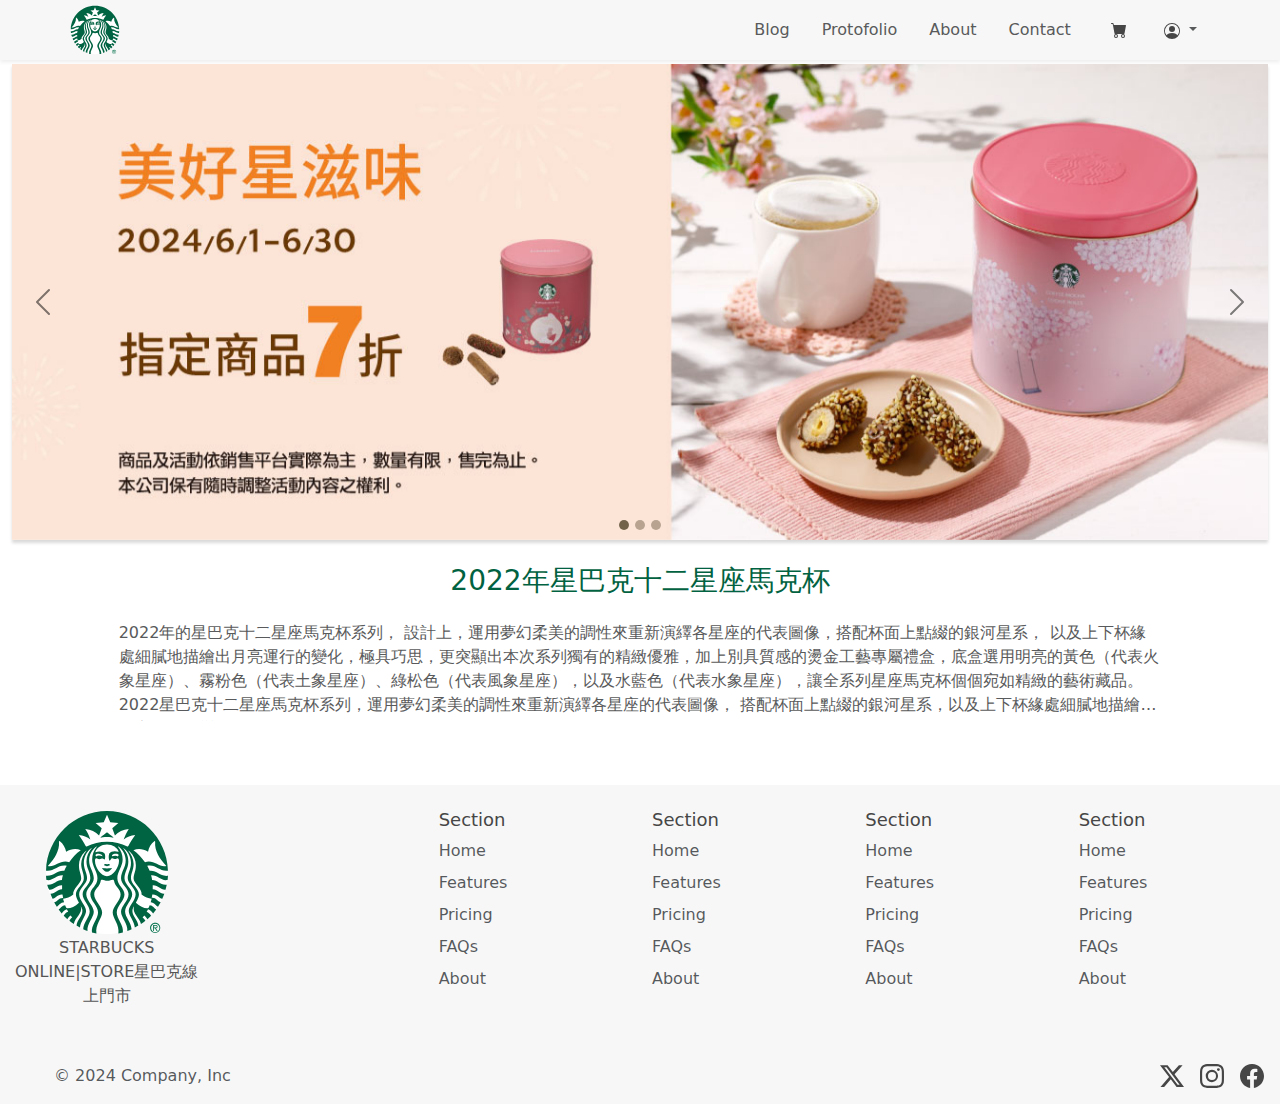
<file: index.html>
<html lang="en">

<head>
    <meta charset="utf-8">
    <meta name="viewport" content="width=device-width, initial-scale=1">
    <title>首頁</title>
    <link href="https://cdn.jsdelivr.net/npm/bootstrap@5.3.3/dist/css/bootstrap.min.css" rel="stylesheet"
        integrity="sha384-QWTKZyjpPEjISv5WaRU9OFeRpok6YctnYmDr5pNlyT2bRjXh0JMhjY6hW+ALEwIH" crossorigin="anonymous">
    <link rel="stylesheet" href="./css/共用-2.css">
    <link rel="stylesheet" href="./css/首頁 ver2.css">
    <link rel="stylesheet" href="https://cdnjs.cloudflare.com/ajax/libs/font-awesome/4.7.0/css/font-awesome.min.css">
</head>

<body>
    <nav class="p-0 navbar navbar-expand-lg navbar-light bg-white-1 mb-1 shadow-sm">
        <div class="container p-0">
            <a class="navbar-brand" href="#">
                <img class="working" src="./img_購物車首頁/1_sbux_logo.svg" alt="" style="width:50px">
            </a>
            <button class="navbar-toggler my-3 " type="button" data-bs-toggle="collapse"
                data-bs-target="#navbarSupportedContent" aria-controls="navbarSupportedContent" aria-expanded="false"
                aria-label="Toggle navigation">
                <span class="navbar-toggler-icon"></span>
            </button>
            <div class="collapse navbar-collapse justify-content-md-end text-center" id="navbarSupportedContent">
                <ul class="align-items-lg-center navbar-nav mb-2 mb-lg-0 ">
                    <li class="nav-item ">
                        <a class="nav-link p-3" aria-current="page" href="#">Blog</a>
                    </li>
                    <li class="nav-item ">
                        <a class="nav-link p-3" href="#">Protofolio</a>
                    </li>
                    <li class="nav-item">
                        <a class="nav-link p-3" href="#">About</a>
                    </li>
                    <li class="nav-item">
                        <a class="nav-link p-3" href="#">Contact</a>
                    </li>
                    <li class="nav-item">
                        <a class="nav-link py-3" href="#">
                            <svg xmlns="http://www.w3.org/2000/svg" width="16" height="16" fill="currentColor"
                                class="bi bi-cart-fill mx-3" viewBox="0 0 16 16">
                                <path
                                    d="M0 1.5A.5.5 0 0 1 .5 1H2a.5.5 0 0 1 .485.379L2.89 3H14.5a.5.5 0 0 1 .491.592l-1.5 8A.5.5 0 0 1 13 12H4a.5.5 0 0 1-.491-.408L2.01 3.607 1.61 2H.5a.5.5 0 0 1-.5-.5M5 12a2 2 0 1 0 0 4 2 2 0 0 0 0-4m7 0a2 2 0 1 0 0 4 2 2 0 0 0 0-4m-7 1a1 1 0 1 1 0 2 1 1 0 0 1 0-2m7 0a1 1 0 1 1 0 2 1 1 0 0 1 0-2" />
                            </svg>

                        </a>
                    </li>
                    <li id="dropdown-btn"
                        class="py-3 py-lg-2 nav-item dropdown d-lg-flex align-items-center justify-content-center">
                        <a class="btn dropdown-toggle " href="#" role="button" id="dropdownMenuLink"
                            data-bs-toggle="dropdown" aria-expanded="false">
                            <svg xmlns="http://www.w3.org/2000/svg" width="16" height="16" fill="currentColor"
                                class="bi bi-person-circle" viewBox="0 0 16 16">
                                <path d="M11 6a3 3 0 1 1-6 0 3 3 0 0 1 6 0" />
                                <path fill-rule="evenodd"
                                    d="M0 8a8 8 0 1 1 16 0A8 8 0 0 1 0 8m8-7a7 7 0 0 0-5.468 11.37C3.242 11.226 4.805 10 8 10s4.757 1.225 5.468 2.37A7 7 0 0 0 8 1" />
                            </svg>
                        </a>

                        <ul class="dropdown-menu align-items-end  position-lg-absolute;"
                            aria-labelledby="dropdownMenuLink">
                            <li><a class="dropdown-item" href="#">log in</a></li>
                        </ul>
                    </li>


            </div>
    </nav>
    <div class="container-fluid full-content">
        <!-- FIXME: carousel區 -->
        <div class="carousel m-0">
            <div id="carouselExampleDark" class="carousel carousel-dark slide">
                <div class="carousel-indicators mb-0">
                    <button type="button" data-bs-target="#carouselExampleDark" data-bs-slide-to="0"
                        class="active button-carousel " aria-current="true" aria-label="Slide 1"></button>
                    <button type="button" data-bs-target="#carouselExampleDark" data-bs-slide-to="1"
                        class="button-carousel " aria-label="Slide 2"></button>
                    <button type="button" data-bs-target="#carouselExampleDark" data-bs-slide-to="2"
                        class="button-carousel " aria-label="Slide 3"></button>
                </div>
                <div class="carousel-inner ">
                    <div class="carousel-item active" data-bs-interval="10000">
                        <img src="./img_購物車首頁/swiper/1_20240601001954360.jpg" class="d-block w-100" alt="...">
                        <div class="carousel-caption ">
                            <h5 class="px-3 text-truncate text-center">2024/6/1-6/30線上門市美好星滋味【指定商品7折】</h5>
                            <p class="text-truncate">
                                活動名稱：線上門市美好星滋味&nbsp;&nbsp;

                                活動日期：2024/6/1-6/30&nbsp;&nbsp;

                                活動內容：指定商品7折&nbsp;&nbsp;

                                注意事項：

                                適用之指定商品品項與活動辦法，依各購買平台提供內容為準。
                                以銷售平台實際數量為準，售完為止。
                                詳細活動辦法依本公司公告為主。凡參與本活動，即視同承認及接受本活動注意事項及相關規定，本公司保有隨時修正、暫停或終止本活動之權利，若有未盡事宜，悉依本公司之相關公告辦理；本公司保留最終解釋及決定權利。
                            </p>
                        </div>
                    </div>
                    <div class="carousel-item" data-bs-interval="2000">
                        <img src="./img_購物車首頁/swiper/2_20240601001005649.jpg" class="d-block w-100" alt="...">
                        <div class="carousel-caption ">
                            <h5 class="px-3 text-truncate text-center">星爍綜合餅乾禮盒【75折】</h5>
                            <p class="text-truncate text-center">
                                精選四種餅乾口味-草莓奶香餅乾、杏仁碎角巧酥、法式奶香餅乾、鹽之花巧克力餅乾，外盒設計以漸層綠色色調、門市獨特建物的金屬線條，及唯美的美人魚等元素結合，如星爍般閃耀動人&nbsp;&nbsp;

                                金星禮兌換：120星或50星+250元
                            </p>
                        </div>
                    </div>
                    <div class="carousel-item">
                        <img src="./img_購物車首頁/swiper/3_20240601004947356.jpg" class="d-block w-100" alt="...">
                        <div class="carousel-caption ">
                            <h5 class="px-3 text-truncate text-center">2024/6/1-6/30 線上門市夏季優惠【指定商品任選兩件5折】</h5>
                            <p class="text-truncate">
                                活動名稱：線上門市夏季優惠&nbsp;&nbsp;

                                活動日期：2024/6/1-6/30&nbsp;&nbsp;

                                活動內容：指定商品任選兩件5折&nbsp;&nbsp;

                                注意事項：

                                適用之指定商品品項與活動辦法，依各購買平台提供內容為準。
                                以銷售平台實際數量為準，售完為止。
                                詳細活動辦法依本公司公告為主。凡參與本活動，即視同承認及接受本活動注意事項及相關規定，本公司保有隨時修正、暫停或終止本活動之權利，若有未盡事宜，悉依本公司之相關公告辦理；本公司保留最終解釋及決定權利。
                            </p>
                        </div>
                    </div>
                </div>
                <button class="carousel-control-prev" type="button" data-bs-target="#carouselExampleDark"
                    data-bs-slide="prev">
                    <span class="carousel-control-prev-icon" aria-hidden="true"></span>
                    <span class="visually-hidden">Previous</span>
                </button>
                <button class="carousel-control-next" type="button" data-bs-target="#carouselExampleDark"
                    data-bs-slide="next">
                    <span class="carousel-control-next-icon" aria-hidden="true"></span>
                    <span class="visually-hidden">Next</span>
                </button>
            </div>
        </div>
        <!-- FIXME:主體 -->
        <div class="main">
            <!-- FIXME:三張卡片區 -->
            <div class="three-card m-0">
                <div class="row m-0 p-0 justify-content-center">
                    <!-- FIXME:文字區 -->
                    <div class="col-12 tc-span m-0 p-0 mb-3">
                        <div class="row justify-content-center">
                            <div class="col-10">
                                <h3 class="  text-truncate text-center my-4 t-c-primary ">
                                    2022年星巴克十二星座馬克杯
                                </h3>
                                <div class="text-area " style="width: 100%;height: 180px;">
                                    <p class="m-0">2022年的星巴克十二星座馬克杯系列，
                                        設計上，運用夢幻柔美的調性來重新演繹各星座的代表圖像，搭配杯面上點綴的銀河星系，
                                        以及上下杯緣處細膩地描繪出月亮運行的變化，極具巧思，更突顯出本次系列獨有的精緻優雅，加上別具質感的燙金工藝專屬禮盒，底盒選用明亮的黃色（代表火象星座）、霧粉色（代表土象星座）、綠松色（代表風象星座），以及水藍色（代表水象星座），讓全系列星座馬克杯個個宛如精緻的藝術藏品。
                                        2022星巴克十二星座馬克杯系列，運用夢幻柔美的調性來重新演繹各星座的代表圖像，
                                        搭配杯面上點綴的銀河星系，以及上下杯緣處細膩地描繪出月亮運行的變化，極具巧思。
                                </div>
                            </div>
                        </div>
                    </div>
                    <!--FIXME: 圖片區 -->
                    <div class="col-12 img-area"></div>
                </div>
            </div>
            <!-- FIXME:多張卡片區 -->
            <div class="gallery">
                <div class="row m-0 p-0 justify-content-center"></div>
            </div>
            <!--FIXME:表單選擇區 -->
            <div class="table-area">
                <div class="row m-0 p-0 justify-content-center"></div>
            </div>
            <!--FIXME: 四張卡片區 -->
            <div class="four-card">
                <div class="row m-0 p-0 justify-content-center"></div>
            </div>
            <!--FIXME: 左右卡片區 -->
            <div class="feature-container">
                <div class="row m-0 p-0 justify-content-center"></div>
            </div>
        </div>

    </div>
    <div class="footer mt-5">
        <div class="container-fluid ">
            <footer class="row row-cols-1  row-cols-sm-6 py-4 bg-white-1">
                <div class="col mb-3">
                    <div class="row-col-2 justify-content-center ">
                        <div class="col-4   col-sm-8 mx-auto d-flex ">
                            <img src="./img_購物車首頁/1_sbux_logo.svg" class="w-100 mx-auto " alt="">
                        </div>

                        <div class="col-4 col-sm-12 text-center t-3 mx-auto">STARBUCKS ONLINE|STORE星巴克線上門市

                        </div>
                    </div>
                </div>

                <div class="col-0 col-sm-2 mb-3">

                </div>

                <div class="col mb-3">
                    <h5 class="t-1 d-flex justify-content-center justify-content-sm-start">Section</h5>
                    <ul class="nav flex-column ">
                        <li
                            class="nav-item mb-2 t-3 text-decoration-none d-flex justify-content-center justify-content-sm-start">
                            <a sty href="#" class="nav-link p-0 text-body-secondary">Home</a>
                        </li>
                        <li
                            class="nav-item mb-2 t-3 text-decoration-none d-flex justify-content-center justify-content-sm-start">
                            <a sty href="#" class="nav-link p-0 text-body-secondary">Features</a>
                        </li>
                        <li
                            class="nav-item mb-2 t-3 text-decoration-none d-flex justify-content-center justify-content-sm-start">
                            <a sty href="#" class="nav-link p-0 text-body-secondary">Pricing</a>
                        </li>
                        <li
                            class="nav-item mb-2 t-3 text-decoration-none d-flex justify-content-center justify-content-sm-start">
                            <a sty href="#" class="nav-link p-0 text-body-secondary">FAQs</a>
                        </li>
                        <li
                            class="nav-item mb-2 t-3 text-decoration-none d-flex justify-content-center justify-content-sm-start">
                            <a sty href="#" class="nav-link p-0 text-body-secondary">About</a>
                        </li>
                    </ul>
                </div>

                <div class="col mb-3">
                    <h5 class="t-1 d-flex justify-content-center justify-content-sm-start">Section</h5>
                    <ul class="nav flex-column ">
                        <li
                            class="nav-item mb-2 t-3 text-decoration-none d-flex justify-content-center justify-content-sm-start">
                            <a sty href="#" class="nav-link p-0 text-body-secondary">Home</a>
                        </li>
                        <li
                            class="nav-item mb-2 t-3 text-decoration-none d-flex justify-content-center justify-content-sm-start">
                            <a sty href="#" class="nav-link p-0 text-body-secondary">Features</a>
                        </li>
                        <li
                            class="nav-item mb-2 t-3 text-decoration-none d-flex justify-content-center justify-content-sm-start">
                            <a sty href="#" class="nav-link p-0 text-body-secondary">Pricing</a>
                        </li>
                        <li
                            class="nav-item mb-2 t-3 text-decoration-none d-flex justify-content-center justify-content-sm-start">
                            <a sty href="#" class="nav-link p-0 text-body-secondary">FAQs</a>
                        </li>
                        <li
                            class="nav-item mb-2 t-3 text-decoration-none d-flex justify-content-center justify-content-sm-start">
                            <a sty href="#" class="nav-link p-0 text-body-secondary">About</a>
                        </li>
                    </ul>
                </div>

                <div class="col mb-3">
                    <h5 class="t-1 d-flex justify-content-center justify-content-sm-start">Section</h5>
                    <ul class="nav flex-column ">
                        <li
                            class="nav-item mb-2 t-3 text-decoration-none d-flex justify-content-center justify-content-sm-start">
                            <a sty href="#" class="nav-link p-0 text-body-secondary">Home</a>
                        </li>
                        <li
                            class="nav-item mb-2 t-3 text-decoration-none d-flex justify-content-center justify-content-sm-start">
                            <a sty href="#" class="nav-link p-0 text-body-secondary">Features</a>
                        </li>
                        <li
                            class="nav-item mb-2 t-3 text-decoration-none d-flex justify-content-center justify-content-sm-start">
                            <a sty href="#" class="nav-link p-0 text-body-secondary">Pricing</a>
                        </li>
                        <li
                            class="nav-item mb-2 t-3 text-decoration-none d-flex justify-content-center justify-content-sm-start">
                            <a sty href="#" class="nav-link p-0 text-body-secondary">FAQs</a>
                        </li>
                        <li
                            class="nav-item mb-2 t-3 text-decoration-none d-flex justify-content-center justify-content-sm-start">
                            <a sty href="#" class="nav-link p-0 text-body-secondary">About</a>
                        </li>
                    </ul>
                </div>
                <div class="col mb-3">
                    <h5 class="t-1 d-flex justify-content-center justify-content-sm-start">Section</h5>
                    <ul class="nav flex-column ">
                        <li
                            class="nav-item mb-2 t-3 text-decoration-none d-flex justify-content-center justify-content-sm-start">
                            <a sty href="#" class="nav-link p-0 text-body-secondary">Home</a>
                        </li>
                        <li
                            class="nav-item mb-2 t-3 text-decoration-none d-flex justify-content-center justify-content-sm-start">
                            <a sty href="#" class="nav-link p-0 text-body-secondary">Features</a>
                        </li>
                        <li
                            class="nav-item mb-2 t-3 text-decoration-none d-flex justify-content-center justify-content-sm-start">
                            <a sty href="#" class="nav-link p-0 text-body-secondary">Pricing</a>
                        </li>
                        <li
                            class="nav-item mb-2 t-3 text-decoration-none d-flex justify-content-center justify-content-sm-start">
                            <a sty href="#" class="nav-link p-0 text-body-secondary">FAQs</a>
                        </li>
                        <li
                            class="nav-item mb-2 t-3 text-decoration-none d-flex justify-content-center justify-content-sm-start">
                            <a sty href="#" class="nav-link p-0 text-body-secondary">About</a>
                        </li>
                    </ul>

            </footer>
        </div>
        <div class="container-fluid p-0">
            <footer class="d-flex flex-wrap justify-content-between align-items-center  bg-white-1 p-3">
                <div class="col-md-4 d-flex align-items-center">
                    <a href="/" class="mb-3 me-2 mb-md-0 text-body-secondary text-decoration-none lh-1">
                        <svg class="bi" width="30" height="24">
                            <use xlink:href="#bootstrap" />
                        </svg>
                    </a>
                    <span class="mb-3 mb-md-0 text-body-secondary">&copy; 2024 Company, Inc</span>
                </div>

                <ul class="nav col-md-4 justify-content-end list-unstyled d-flex">
                    <li class="ms-3"><a class="text-body-secondary" href="#"><svg xmlns="http://www.w3.org/2000/svg"
                                width="24" height="24" fill="currentColor" class="bi bi-twitter-x" viewBox="0 0 16 16">
                                <path
                                    d="M12.6.75h2.454l-5.36 6.142L16 15.25h-4.937l-3.867-5.07-4.425 5.07H.316l5.733-6.57L0 .75h5.063l3.495 4.633L12.601.75Zm-.86 13.028h1.36L4.323 2.145H2.865z" />
                            </svg>
                    </li>
                    <li class="ms-3"><a class="text-body-secondary" href="#"><svg xmlns="http://www.w3.org/2000/svg"
                                width="24" height="24" fill="currentColor" class="bi bi-instagram" viewBox="0 0 16 16">
                                <path
                                    d="M8 0C5.829 0 5.556.01 4.703.048 3.85.088 3.269.222 2.76.42a3.9 3.9 0 0 0-1.417.923A3.9 3.9 0 0 0 .42 2.76C.222 3.268.087 3.85.048 4.7.01 5.555 0 5.827 0 8.001c0 2.172.01 2.444.048 3.297.04.852.174 1.433.372 1.942.205.526.478.972.923 1.417.444.445.89.719 1.416.923.51.198 1.09.333 1.942.372C5.555 15.99 5.827 16 8 16s2.444-.01 3.298-.048c.851-.04 1.434-.174 1.943-.372a3.9 3.9 0 0 0 1.416-.923c.445-.445.718-.891.923-1.417.197-.509.332-1.09.372-1.942C15.99 10.445 16 10.173 16 8s-.01-2.445-.048-3.299c-.04-.851-.175-1.433-.372-1.941a3.9 3.9 0 0 0-.923-1.417A3.9 3.9 0 0 0 13.24.42c-.51-.198-1.092-.333-1.943-.372C10.443.01 10.172 0 7.998 0zm-.717 1.442h.718c2.136 0 2.389.007 3.232.046.78.035 1.204.166 1.486.275.373.145.64.319.92.599s.453.546.598.92c.11.281.24.705.275 1.485.039.843.047 1.096.047 3.231s-.008 2.389-.047 3.232c-.035.78-.166 1.203-.275 1.485a2.5 2.5 0 0 1-.599.919c-.28.28-.546.453-.92.598-.28.11-.704.24-1.485.276-.843.038-1.096.047-3.232.047s-2.39-.009-3.233-.047c-.78-.036-1.203-.166-1.485-.276a2.5 2.5 0 0 1-.92-.598 2.5 2.5 0 0 1-.6-.92c-.109-.281-.24-.705-.275-1.485-.038-.843-.046-1.096-.046-3.233s.008-2.388.046-3.231c.036-.78.166-1.204.276-1.486.145-.373.319-.64.599-.92s.546-.453.92-.598c.282-.11.705-.24 1.485-.276.738-.034 1.024-.044 2.515-.045zm4.988 1.328a.96.96 0 1 0 0 1.92.96.96 0 0 0 0-1.92m-4.27 1.122a4.109 4.109 0 1 0 0 8.217 4.109 4.109 0 0 0 0-8.217m0 1.441a2.667 2.667 0 1 1 0 5.334 2.667 2.667 0 0 1 0-5.334" />
                            </svg></a></li>
                    <li class="ms-3"><a class="text-body-secondary" href="#">
                            <svg xmlns="http://www.w3.org/2000/svg" width="24" height="24" fill="currentColor"
                                class="bi bi-facebook" viewBox="0 0 16 16">
                                <path
                                    d="M16 8.049c0-4.446-3.582-8.05-8-8.05C3.58 0-.002 3.603-.002 8.05c0 4.017 2.926 7.347 6.75 7.951v-5.625h-2.03V8.05H6.75V6.275c0-2.017 1.195-3.131 3.022-3.131.876 0 1.791.157 1.791.157v1.98h-1.009c-.993 0-1.303.621-1.303 1.258v1.51h2.218l-.354 2.326H9.25V16c3.824-.604 6.75-3.934 6.75-7.951" />
                            </svg>
                        </a></li>
                </ul>
            </footer>
        </div>
    </div>
    <script src="https://cdn.jsdelivr.net/npm/bootstrap@5.0.0/dist/js/bootstrap.bundle.min.js"
        integrity="sha384-p34f1UUtsS3wqzfto5wAAmdvj+osOnFyQFpp4Ua3gs/ZVWx6oOypYoCJhGGScy+8"
        crossorigin="anonymous"></script>
</file>
<file: css/共用-2.css>
a {
    text-decoration: none;
    color: #595A5B;
}
.bg-white-1 {
    background-color: #F7F7F7
}

.box-shadow {
    box-shadow: 0 0 1px;
    background-color: #fff;
}

.navbar-expand-lg .navbar-nav .dropdown-menu {
    left: unset;
    right: 0;
    top: 54.3px;
}

#dropdown-btn:hover .btn.dropdown-toggle {
    color: #595A5B;
}

@media (max-width:991px) {
    #dropdown-btn:hover .btn.dropdown-toggle {
        color: #F5F3EE;
    }
}

.navbar-light .navbar-nav .nav-link {
    color: #595A5B;
}

.navbar-light .navbar-nav .nav-link:focus,
.navbar-light .navbar-nav .nav-link:hover {
    border-bottom: 2px solid #016241;
    margin-top: 2px;
}

@media (max-width:991px) {
    .navbar-light .navbar-nav .nav-link:focus,
    .navbar-light .navbar-nav .nav-link:hover {
        background-color: #016241;
        color: #F5F3EE;
        border-bottom: none;
        margin-top: 0;
    }
}

body footer .nav-link,
.text-body-secondary {
    color: #555555;
}

body footer .navbar-expand-lg .navbar-nav .dropdown-menu:hover,
.dropdown-item:focus,
.dropdown-item:hover {
    background-color: #016241;
    color: #F5F3EE;
}
footer .nav-link:focus,
.nav-link:hover,
footer .text-body-secondary:hover {
    color: #595A5B;
}
.dropdown-btn {
    line-height: 1;
}
li#dropdown-btn:hover {
    border-bottom: 2px solid #016241;
    margin-top: 2px;
    color: #595A5B;
}
@media (max-width:991px) {
    li#dropdown-btn:hover {
        background-color: #016241;
        color: #F5F3EE;
        border-bottom: none;
        margin-top: 0;
    }
}
.t-1 {
    font-size: 18px;
    color: #464646;
}
.t-2 {
    font-size: 16px;
    color: #909090;
}
.t-3 {
    font-size: 16px;
    color: #555555;
}
span.rounded-circle {
    width: 40px;
    height: 40px;
}
.progress {
    width: calc(100% - 40px - .5rem);
    top: 20px;
    transform: translatey(-50%);
    right: calc(50% + .25rem + 20px);
    height: 15px;
}
li {
    margin: 0;
    padding: 0;
}
.counter li {
    float: left;
    list-style-type: none;
    width: 30px;
    height: 30px;
    text-align: center;
    line-height: 30px;
    background-color: #fff
}
.counter li input {
    font-size: 14px;
    line-height: 14px;
    width: 100%;
    height: 100%;
    background: none;
    border: 1px solid transparent;
}
#countnum,
#countnum-2 {
    border-left: hidden;
    border-right: hidden;
    color: #666;
    font-size: 12px;
}
.price {
    color: #464646
}

.btn.dropdown-toggle {
    color: #595A5B;
}

@media (max-width:991px) {
    .btn.dropdown-toggle:hover {
        color: #F5F3EE;
        background-color: #016241;
    }
}

span {
    color: #F5F3EE;
}

.btn-check:focus+.btn,
.btn:focus {
    box-shadow: none;
}
</file>
<file: css/首頁 ver2.css>
body button.carousel-control-next,
.carousel-control-prev {
    width: 5%;
}

.carousel-dark .carousel-indicators [data-bs-target] {
    background-color: #73634B;
    width: 10px;
    height: 10px;
    border-radius: 50%;
}

.carousel-caption {
    bottom: 0;
    left: 50%;
    transform: translatex(-50%) translateY(100%);
    width: 100%;
    background-color: #f7f7f7;
    box-shadow: rgba(0, 0, 0, 0.12) 0px 1px 3px, rgba(0, 0, 0, 0.24) 0px 1px 2px;
    display: none;
}

/* .carousel-inner {
    margin-bottom: 152px;
    overflow: unset;
} */
.carousel-inner {
    box-shadow: rgba(0, 0, 0, 0.15) 0px 3px 3px 0px;
}

.carousel-inner p {
    width: 100%;
    padding: 0 30px;
    height: 48px;
}

.carousel-inner h5 {
    height: 40px;
}

.line-mark::before {
    position: absolute;
    content: "";
    width: 20%;
    height: 5px;
    background-color: #8aac9c;
    bottom: 0;
    left: 50%;
    transform: translateX(-50%);
    border-radius: 20px;
}

.text-area {
    overflow: hidden;
    text-overflow: ellipsis;
    max-height: 100px;
    display: -webkit-box;
    -webkit-line-clamp: 4;
    -webkit-box-orient: vertical;
    color: #595A5B;
}

.text-area2 {
    max-height: 85px;
    -webkit-line-clamp: 3;
}

.text-area-3 {
    max-height: 150px;
    -webkit-line-clamp: 4;
}
.text-area-4 {
    max-height: 100px;
    -webkit-line-clamp:2;
}

.form-check .form-check-input {
    float: none
}

.form-check {
    min-height: auto;
    padding-left: 0;
    margin: 0;
}

.t-c-primary {
    color: #016241
}

#map {
    filter: saturate(.5);
}

.fa {
    color: #f2f2f2;
}

.checked {
    color: #016241;
}

.bi {
    color: #464646;
}

.form-check-input#warm:checked {
    background-color: orange;
    border-color: orange;
}

.form-check-input#hot:checked {
    background-color: rgb(180, 0, 0);
    border-color: rgb(180, 0, 0);
}

.form-check-input#cold:checked {
    background-color: rgb(110, 207, 220);
    border-color: rgb(110, 207, 220);
}

#like:checked+.form-check-label .bi-heart-fill {
    color: rgb(180, 0, 0);
}
</file>
